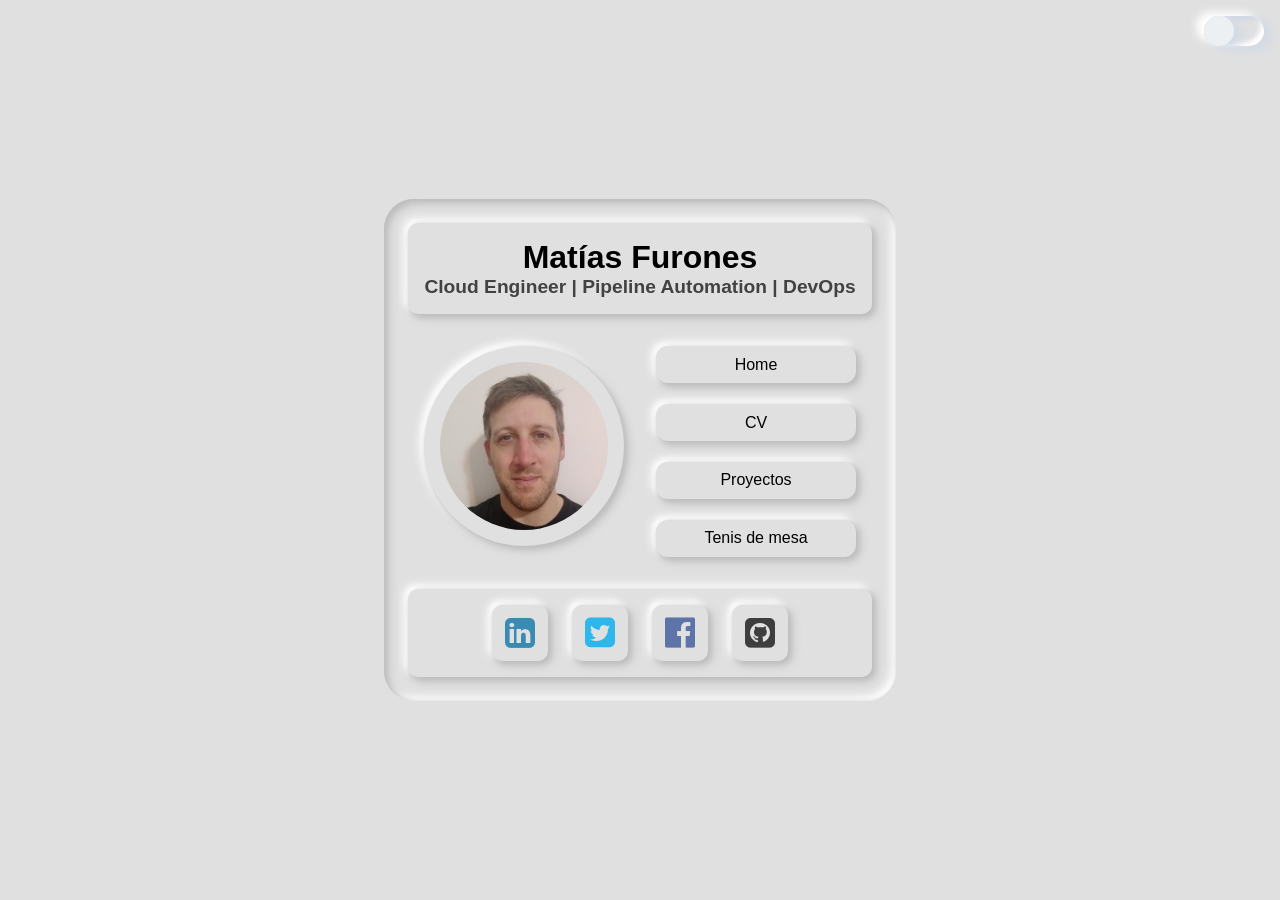
<file: src/index.html>
<!DOCTYPE html>
<html lang="es">
<head>
  <meta charset="UTF-8" />
  <meta name="viewport" content="width=device-width, initial-scale=1.0" />
  <title>Matías Furones</title>
  <!-- bootstrap Iconos -->
  <link rel="stylesheet" href="https://maxcdn.bootstrapcdn.com/font-awesome/4.7.0/css/font-awesome.min.css">
  <!-- Local -->
  <link rel="stylesheet" href="css/style.css" />
</head>
<body>

  <label class="label" >
    <div class="toggle">
      <input id="theme-toggle" class="toggle-state" type="checkbox" name="check" value="check">
      <div class="indicator"></div>
    </div>
  </label>

  <div class="container">
    <header>
      <h1>Matías Furones</h1>
      <h2>Cloud Engineer | Pipeline Automation | DevOps</h2>
    </header>

    <main>
      <section class="left-panel">
        <div class="profile-card">
          <div class="card-inner">
            <div class="card-front">
              <img src="./images/mf01.jpg" alt="Tu foto" class="profile-img" />
            </div>
            <div class="card-back">
              <p>Soy un Cloud Engineer con experiencia en soluciones escalables, automatización y arquitectura moderna en la nube.</p>
            </div>
          </div>
        </div>
      </section>

      <section class="right-panel">
        <nav>
          <ul>
            <li><a href="#">Home</a></li>
            <li><a href="#">CV</a></li>
            <li><a href="#">Proyectos</a></li>
            <li><a href="#">Tenis de mesa</a></li>
          </ul>
        </nav>
      </section>
    </main>

    <footer>
      <ul class="social-links">
        <li id="linkedin">
          <a title="Matias Furones" href="https://www.linkedin.com/in/matiasfurones/" target="_blank">
            <i class="icon-social fa fa-linkedin-square"></i></a></li>
        <li id="twitter">
          <a title="@matiasfurones" href="https://twitter.com/matiasfurones" target="_blank">
            <i class="icon-social fa fa fa-twitter-square"></i></a></li>
        <li id="facebook">
          <a title="matias.furones" href="https://www.facebook.com/matias.furones" target="_blank">
            <i class="icon-social fa fa-facebook-official"></i></a></li>
        <li id="github">
          <a title="mfurones" href="https://github.com/mfurones" target="_blank">
            <i class="icon-social fa fa-github-square"></i></a></li>
      </ul>
    </footer>
  </div>

  <script>
    const themeToggle = document.getElementById('theme-toggle');
  
    // Comprobá el estado inicial si querés guardar el modo (opcional)
    themeToggle.addEventListener('change', () => {
      document.body.classList.toggle('dark', themeToggle.checked);
    });
  </script>
</body>
</html>
</file>
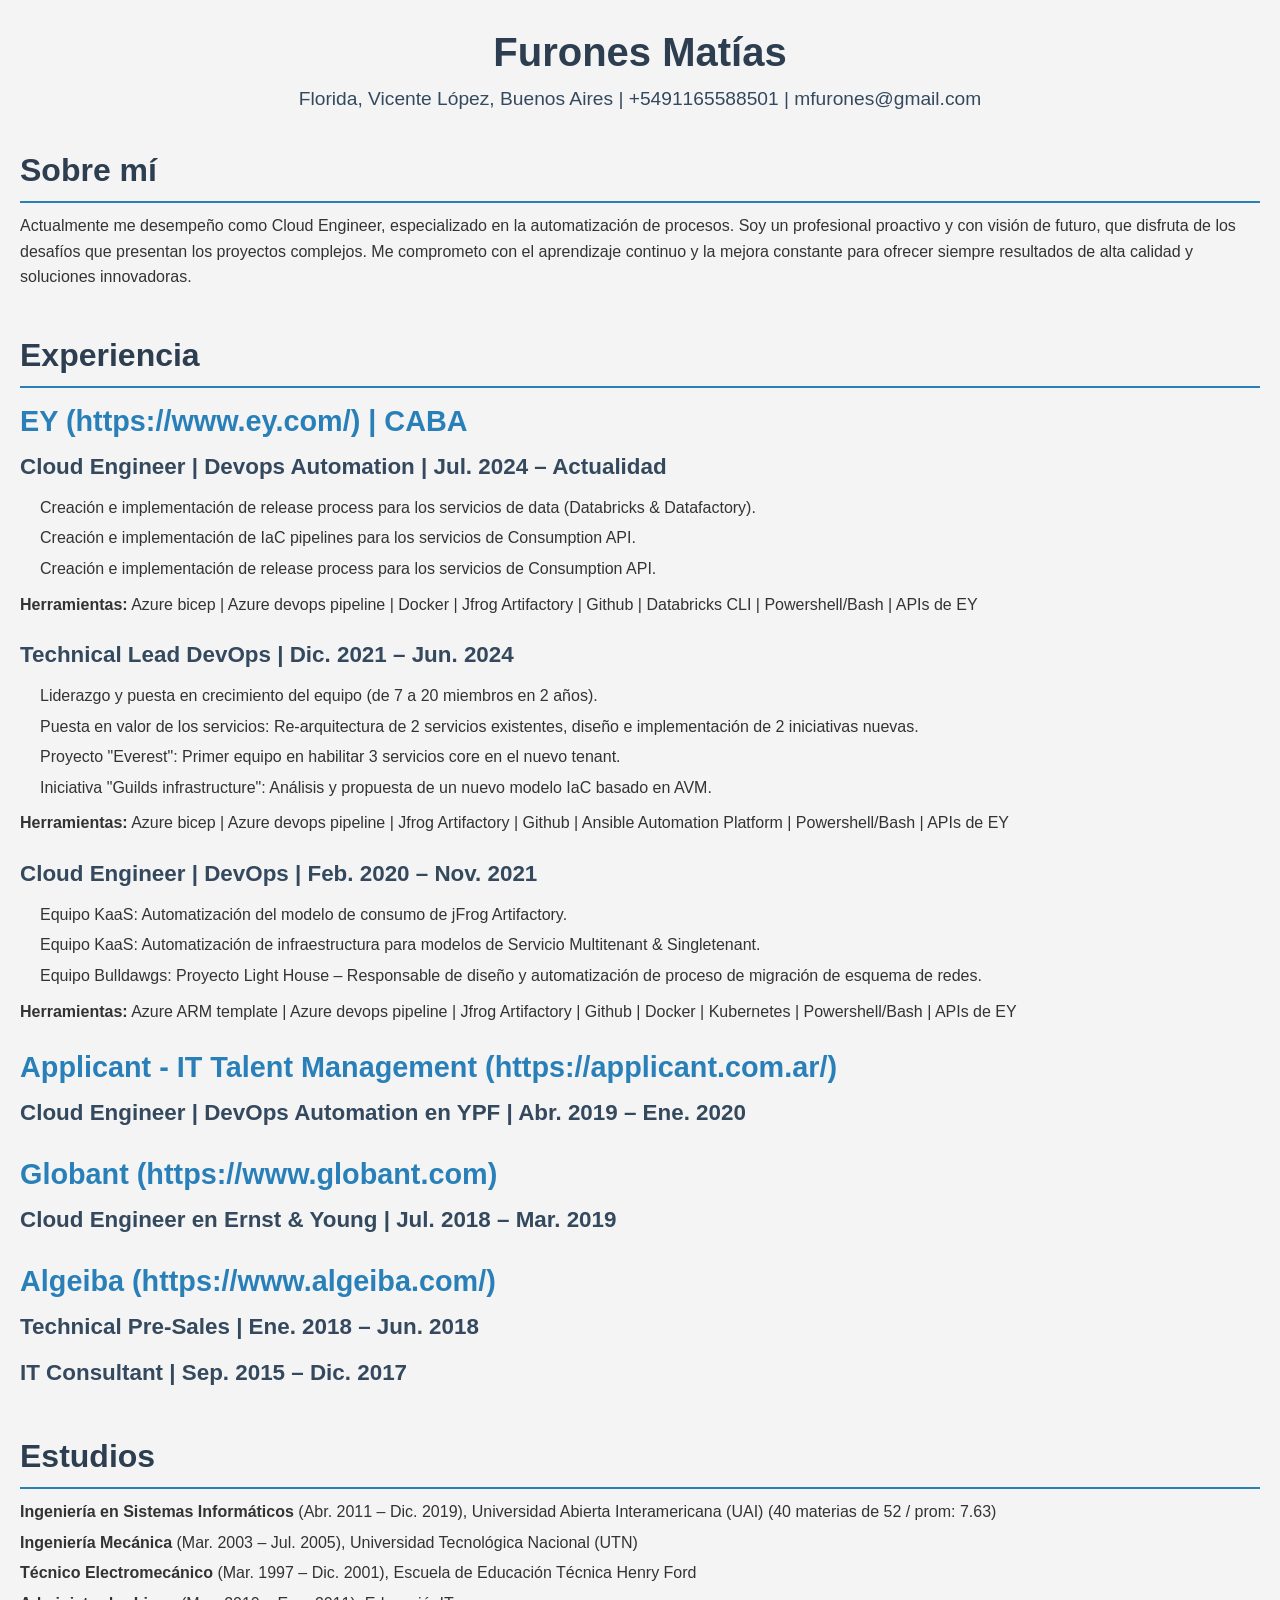
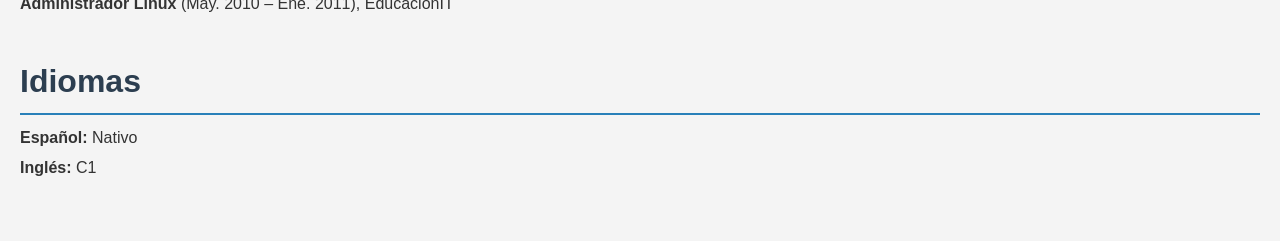
<file: src/cv.html>
<!DOCTYPE html>
<html lang="es">
<head>
  <meta charset="UTF-8">
  <meta name="viewport" content="width=device-width, initial-scale=1.0">
  <title>Currículum Vitae de Furones Matías</title>
  <link rel="stylesheet" href="./css/cv.css">
</head>
<body>

  <header>
    <h1>Furones Matías</h1>
    <p>Florida, Vicente López, Buenos Aires | +5491165588501 | mfurones@gmail.com</p>
  </header>

  <section class="sobre-mi">
    <h2>Sobre mí</h2>
    <p>Actualmente me desempeño como Cloud Engineer, especializado en la automatización de procesos. Soy un profesional proactivo y con visión de futuro, que disfruta de los desafíos que presentan los proyectos complejos. Me comprometo con el aprendizaje continuo y la mejora constante para ofrecer siempre resultados de alta calidad y soluciones innovadoras.</p>
  </section>

  <section class="experiencia">
    <h2>Experiencia</h2>

    <div class="empresa">
      <h3>EY (https://www.ey.com/) | CABA</h3>
      <h4>Cloud Engineer | Devops Automation | Jul. 2024 – Actualidad</h4>
      <ul>
        <li>Creación e implementación de release process para los servicios de data (Databricks & Datafactory).</li>
        <li>Creación e implementación de IaC pipelines para los servicios de Consumption API.</li>
        <li>Creación e implementación de release process para los servicios de Consumption API.</li>
      </ul>
      <p><strong>Herramientas:</strong> Azure bicep | Azure devops pipeline | Docker | Jfrog Artifactory | Github | Databricks CLI | Powershell/Bash | APIs de EY</p>
    </div>

    <div class="empresa">
      <h4>Technical Lead DevOps | Dic. 2021 – Jun. 2024</h4>
      <ul>
        <li>Liderazgo y puesta en crecimiento del equipo (de 7 a 20 miembros en 2 años).</li>
        <li>Puesta en valor de los servicios: Re-arquitectura de 2 servicios existentes, diseño e implementación de 2 iniciativas nuevas.</li>
        <li>Proyecto "Everest": Primer equipo en habilitar 3 servicios core en el nuevo tenant.</li>
        <li>Iniciativa "Guilds infrastructure": Análisis y propuesta de un nuevo modelo IaC basado en AVM.</li>
      </ul>
      <p><strong>Herramientas:</strong> Azure bicep | Azure devops pipeline | Jfrog Artifactory | Github | Ansible Automation Platform | Powershell/Bash | APIs de EY</p>
    </div>

    <div class="empresa">
      <h4>Cloud Engineer | DevOps | Feb. 2020 – Nov. 2021</h4>
      <ul>
        <li>Equipo KaaS: Automatización del modelo de consumo de jFrog Artifactory.</li>
        <li>Equipo KaaS: Automatización de infraestructura para modelos de Servicio Multitenant & Singletenant.</li>
        <li>Equipo Bulldawgs: Proyecto Light House – Responsable de diseño y automatización de proceso de migración de esquema de redes.</li>
      </ul>
      <p><strong>Herramientas:</strong> Azure ARM template | Azure devops pipeline | Jfrog Artifactory | Github | Docker | Kubernetes | Powershell/Bash | APIs de EY</p>
    </div>

    <div class="empresa">
      <h3>Applicant - IT Talent Management (https://applicant.com.ar/)</h3>
      <h4>Cloud Engineer | DevOps Automation en YPF | Abr. 2019 – Ene. 2020</h4>
    </div>

    <div class="empresa">
      <h3>Globant (https://www.globant.com)</h3>
      <h4>Cloud Engineer en Ernst & Young | Jul. 2018 – Mar. 2019</h4>
    </div>

    <div class="empresa">
      <h3>Algeiba (https://www.algeiba.com/)</h3>
      <h4>Technical Pre-Sales | Ene. 2018 – Jun. 2018</h4>
      <h4>IT Consultant | Sep. 2015 – Dic. 2017</h4>
    </div>
  </section>

  <section class="educacion">
    <h2>Estudios</h2>
    <ul>
      <li><strong>Ingeniería en Sistemas Informáticos</strong> (Abr. 2011 – Dic. 2019), Universidad Abierta Interamericana (UAI) (40 materias de 52 / prom: 7.63)</li>
      <li><strong>Ingeniería Mecánica</strong> (Mar. 2003 – Jul. 2005), Universidad Tecnológica Nacional (UTN)</li>
      <li><strong>Técnico Electromecánico</strong> (Mar. 1997 – Dic. 2001), Escuela de Educación Técnica Henry Ford</li>
      <li><strong>Administrador Linux</strong> (May. 2010 – Ene. 2011), EducaciónIT</li>
    </ul>
  </section>

  <section class="idiomas">
    <h2>Idiomas</h2>
    <ul>
      <li><strong>Español:</strong> Nativo</li>
      <li><strong>Inglés:</strong> C1</li>
    </ul>
  </section>

</body>
</html>
</file>
<file: src/css/style.css>
:root {
    --bg-color: #e0e0e0;
    --fg-color: #000000;
    --card-bg: #e0e0e0;
    --text-color: #394a56;
    --card-shadow-light: #ffffff;
    --card-shadow-dark: #d1d9e6;
    --indicator-bg: #ecf0f3;
    --shadow-light: #ffffff;
    --shadow-dark: #bebebe;
    --shadow-out: 4px 4px 10px var(--shadow-dark), 2px 2px 5px var(--shadow-dark), -4px -4px 10px var(--shadow-light), -2px -2px 5px var(--shadow-light);
    --shadow-in: inset 4px 4px 10px var(--shadow-dark), inset 2px 2px 5px var(--shadow-dark), inset -4px -4px 10px var(--shadow-light), inset -2px -2px 5px var(--shadow-light);
  }
  
body.dark {
  --bg-color: #1e1e1e;
  --fg-color: #f0f0f0;
  --card-bg: #2c2c2c;
  --text-color: #e0e0e0;
  --card-shadow-light: #2a2a2a;
  --card-shadow-dark: #000000;
  --indicator-bg: #2a2a2a;
  --shadow-light: #3a3a3a;
  --shadow-dark: #151515;
  --shadow-out: 4px 4px 10px var(--shadow-dark), 2px 2px 5px var(--shadow-dark), -4px -4px 10px var(--shadow-light), -2px -2px 5px var(--shadow-light);
  --shadow-in: inset 4px 4px 10px var(--shadow-dark), inset 2px 2px 5px var(--shadow-dark), inset -4px -4px 10px var(--shadow-light), inset -2px -2px 5px var(--shadow-light);

}

* {
  margin: 0;
  padding: 0;
  box-sizing: border-box;
  font-family: sans-serif;
}

body {
  background-color: var(--bg-color);
  color: var(--fg-color);
  height: 100vh;
  display: flex;
  align-items: center;
  justify-content: center;
  transition: all 0.3s ease;
  font-family: sans-serif;
  position: relative;
  margin: 0;
}

.container {
  background: var(--card-bg);
  box-shadow: var(--shadow-in);
  border-radius: 30px;
  margin: 0.5rem;
  padding: 1.5rem;
  display: flex;
  flex-direction: column;
  align-items: center;
  gap: 1rem;
}

header, footer {
  width: 100%;
  text-align: center;
  border-radius: 10px;
  padding: 1rem;
  background: var(--card-bg);
  box-shadow: var(--shadow-out);
}

header h1 {
  font-size: 2rem;
}

header h2 {
  font-size: 1.2rem;
  opacity: 0.7;
}

main {
  display: flex;
  flex-wrap: wrap;
  justify-content: center;
  align-items: flex-start;
  gap: 2rem;
  width: 100%;
  padding: 1rem;
}

.left-panel, .right-panel {
  flex: 1;
  display: flex;
  align-items: center;
  justify-content: center;
}

.profile-card {
  width: 200px;
  height: 200px;
  perspective: 1000px;
}

.card-inner {
  width: 100%;
  height: 100%;
  position: relative;
  transform-style: preserve-3d;
  transition: transform 0.6s;
}

.profile-card:hover .card-inner {
  transform: rotateY(180deg);
}

.card-front, .card-back {
  position: absolute;
  width: 100%;
  height: 100%;
  backface-visibility: hidden;
  display: flex;
  align-items: center;
  justify-content: center;
  background: var(--card-bg);
  box-shadow: var(--shadow-out);
  padding: 1rem;
  text-align: center;
}

.card-front {
  border-radius: 50%;
}

.card-back {
  transform: rotateY(180deg);
  font-size: 0.9rem;
  border-radius: 5px;
}

.profile-img {
  width: 100%;
  height: 100%;
  object-fit: cover;
  border-radius: 50%;
}

nav { 
  width: 200px;
}

nav ul {
  list-style: none;
  display: flex;
  flex-direction: column;
  gap: 1.3rem;
}

nav a {
  display: flex;
  justify-content: center;
  text-decoration: none;
  color: var(--fg-color);
  padding: 0.6rem 1rem;
  background: var(--card-bg);
  border-radius: 12px;
  box-shadow: var(--shadow-out);
  transition: background 0.3s ease;
}

nav a:hover {
  background: var(--bg-color);
  box-shadow: var(--shadow-in);
}

.social-links {
  display: flex;
  justify-content: center;
  gap: 1.5rem;
  list-style: none;
}

.social-links li {
  display: flex;
  align-items: center;
  justify-content: center;
  padding: 8px 13px;
  background: var(--card-bg);
  border-radius: 10px;
  box-shadow: var(--shadow-out);
  transition: background 0.3s ease, transform 0.3s ease;
}

.social-links li:hover {
  box-shadow: var(--shadow-in);
}

#linkedin a {
  color: rgba(14, 118, 168, 0.8);
}

#twitter a {
    color: rgba(0, 172, 238, 0.8);
}

#facebook a {
    color: rgba(59, 89, 152, 0.8);
}

#github a {
    color: rgba(23, 21, 21, 0.8);
}
    
.social-links a {    
  font-size: 35px;
  text-decoration: none;
}

.label {
  position: absolute;
  top: 1rem;
  right: 1rem;
  cursor: pointer;
  color: var(--text-color);
}

.label-text {
  margin-left: 16px;
}

.toggle {
  isolation: isolate;
  position: relative;
  height: 30px;
  width: 60px;
  border-radius: 15px;
  overflow: hidden;
  box-shadow: 
    -8px -4px 8px 0px var(--card-shadow-light),
     8px 4px 12px 0px var(--card-shadow-dark),
     4px 4px 4px 0px var(--card-shadow-dark) inset,
    -4px -4px 4px 0px var(--card-shadow-light) inset;
}

.toggle-state {
  display: none;
}

.indicator {
  height: 100%;
  width: 200%;
  background: var(--indicator-bg);
  border-radius: 15px;
  transform: translate3d(-75%, 0, 0);
  transition: transform 0.4s cubic-bezier(0.85, 0.05, 0.18, 1.35);
  box-shadow: 
    -8px -4px 8px 0px var(--card-shadow-light),
     8px 4px 12px 0px var(--card-shadow-dark);
}

.toggle-state:checked ~ .indicator {
  transform: translate3d(25%, 0, 0);
}
</file>
<file: src/css/cv.css>
* {
    margin: 0;
    padding: 0;
    box-sizing: border-box;
  }
  
  body {
    font-family: Arial, sans-serif;
    background-color: #f4f4f4;
    color: #333;
    line-height: 1.6;
    padding: 20px;
  }
  
  header {
    text-align: center;
    margin-bottom: 30px;
  }
  
  header h1 {
    font-size: 2.5rem;
    color: #2c3e50;
  }
  
  header p {
    font-size: 1.2rem;
    color: #34495e;
  }
  
  h2 {
    font-size: 2rem;
    margin-bottom: 10px;
    color: #2c3e50;
  }
  
  h3 {
    font-size: 1.8rem;
    margin-bottom: 5px;
    color: #2980b9;
  }
  
  h4 {
    font-size: 1.4rem;
    color: #34495e;
    margin-bottom: 10px;
  }
  
  ul {
    list-style: none;
    margin: 10px 0;
  }
  
  ul li {
    margin: 5px 0;
  }
  
  section {
    margin-bottom: 40px;
  }
  
  section h2 {
    border-bottom: 2px solid #2980b9;
    padding-bottom: 5px;
  }
  
  .empresa {
    margin-bottom: 20px;
  }
  
  .empresa ul {
    padding-left: 20px;
  }
  
  .empresa p {
    margin-top: 10px;
  }
  
  footer {
    text-align: center;
    margin-top: 40px;
  }
</file>
